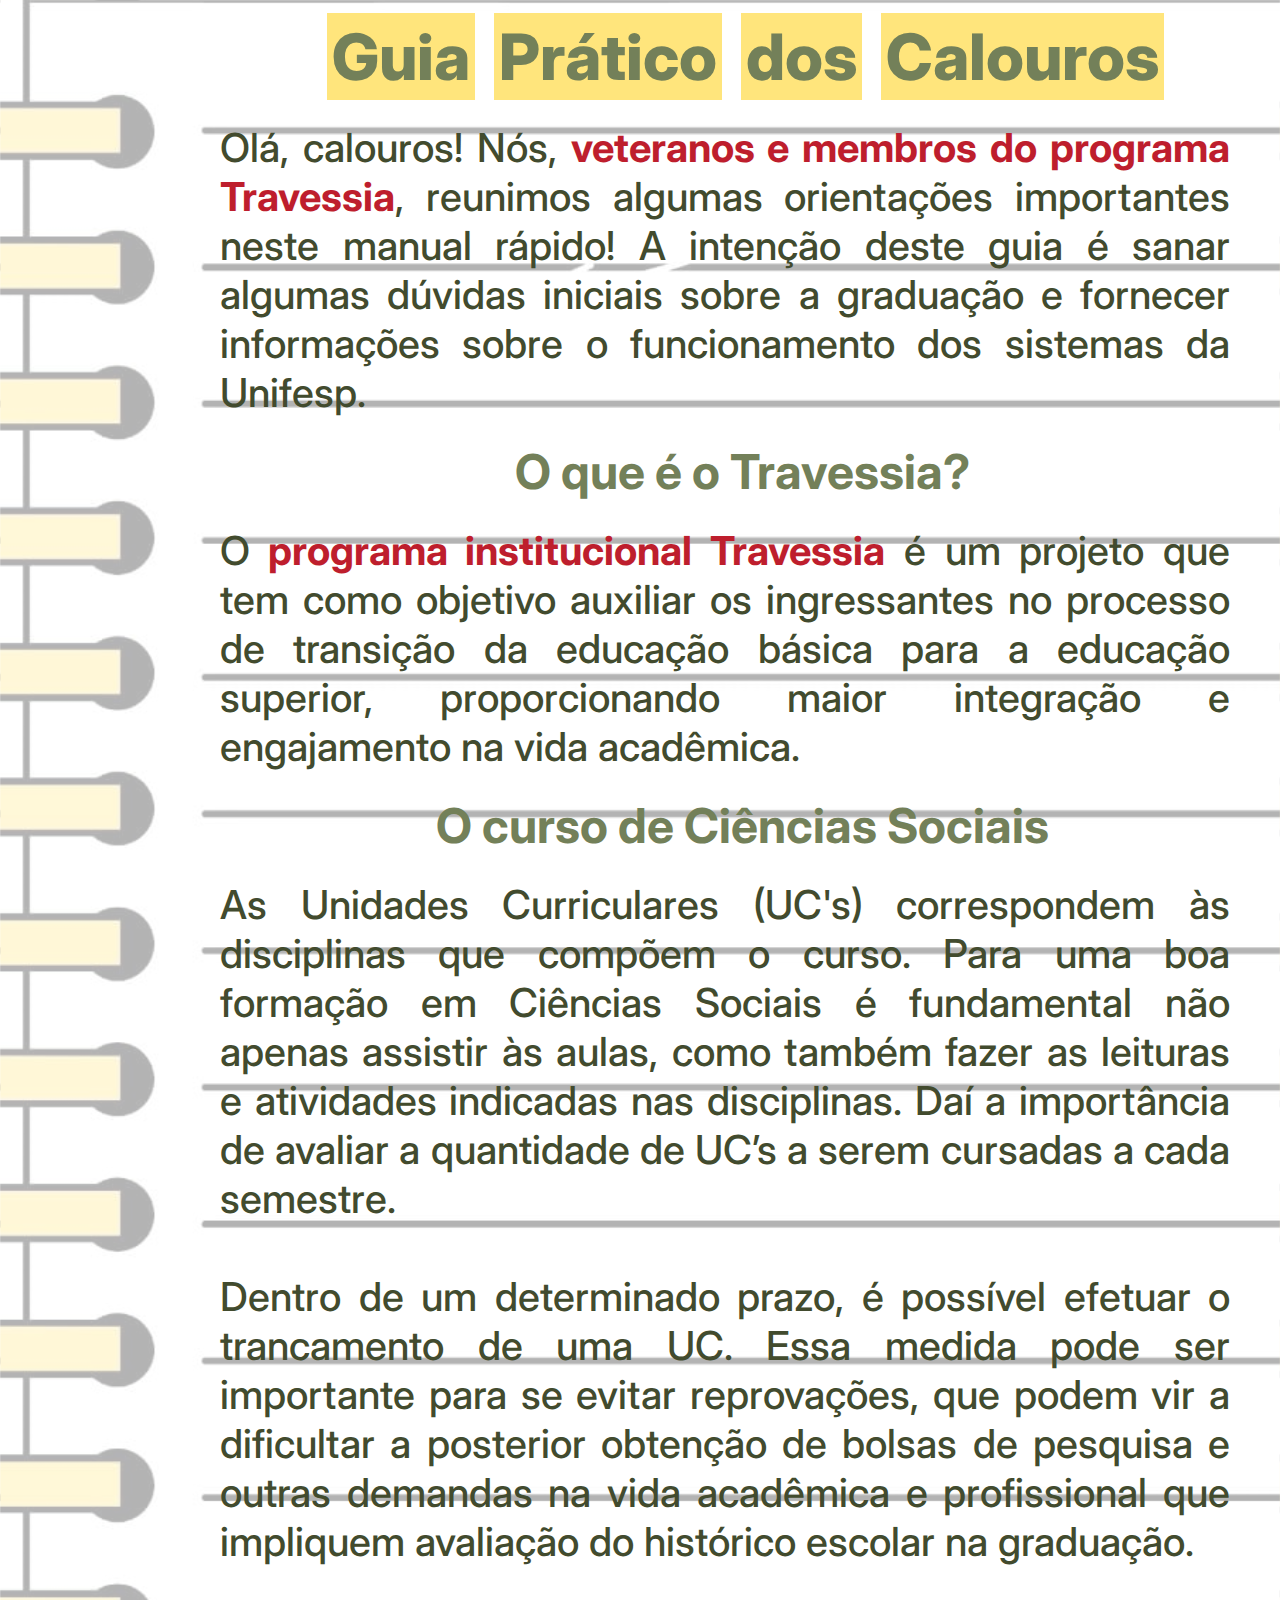
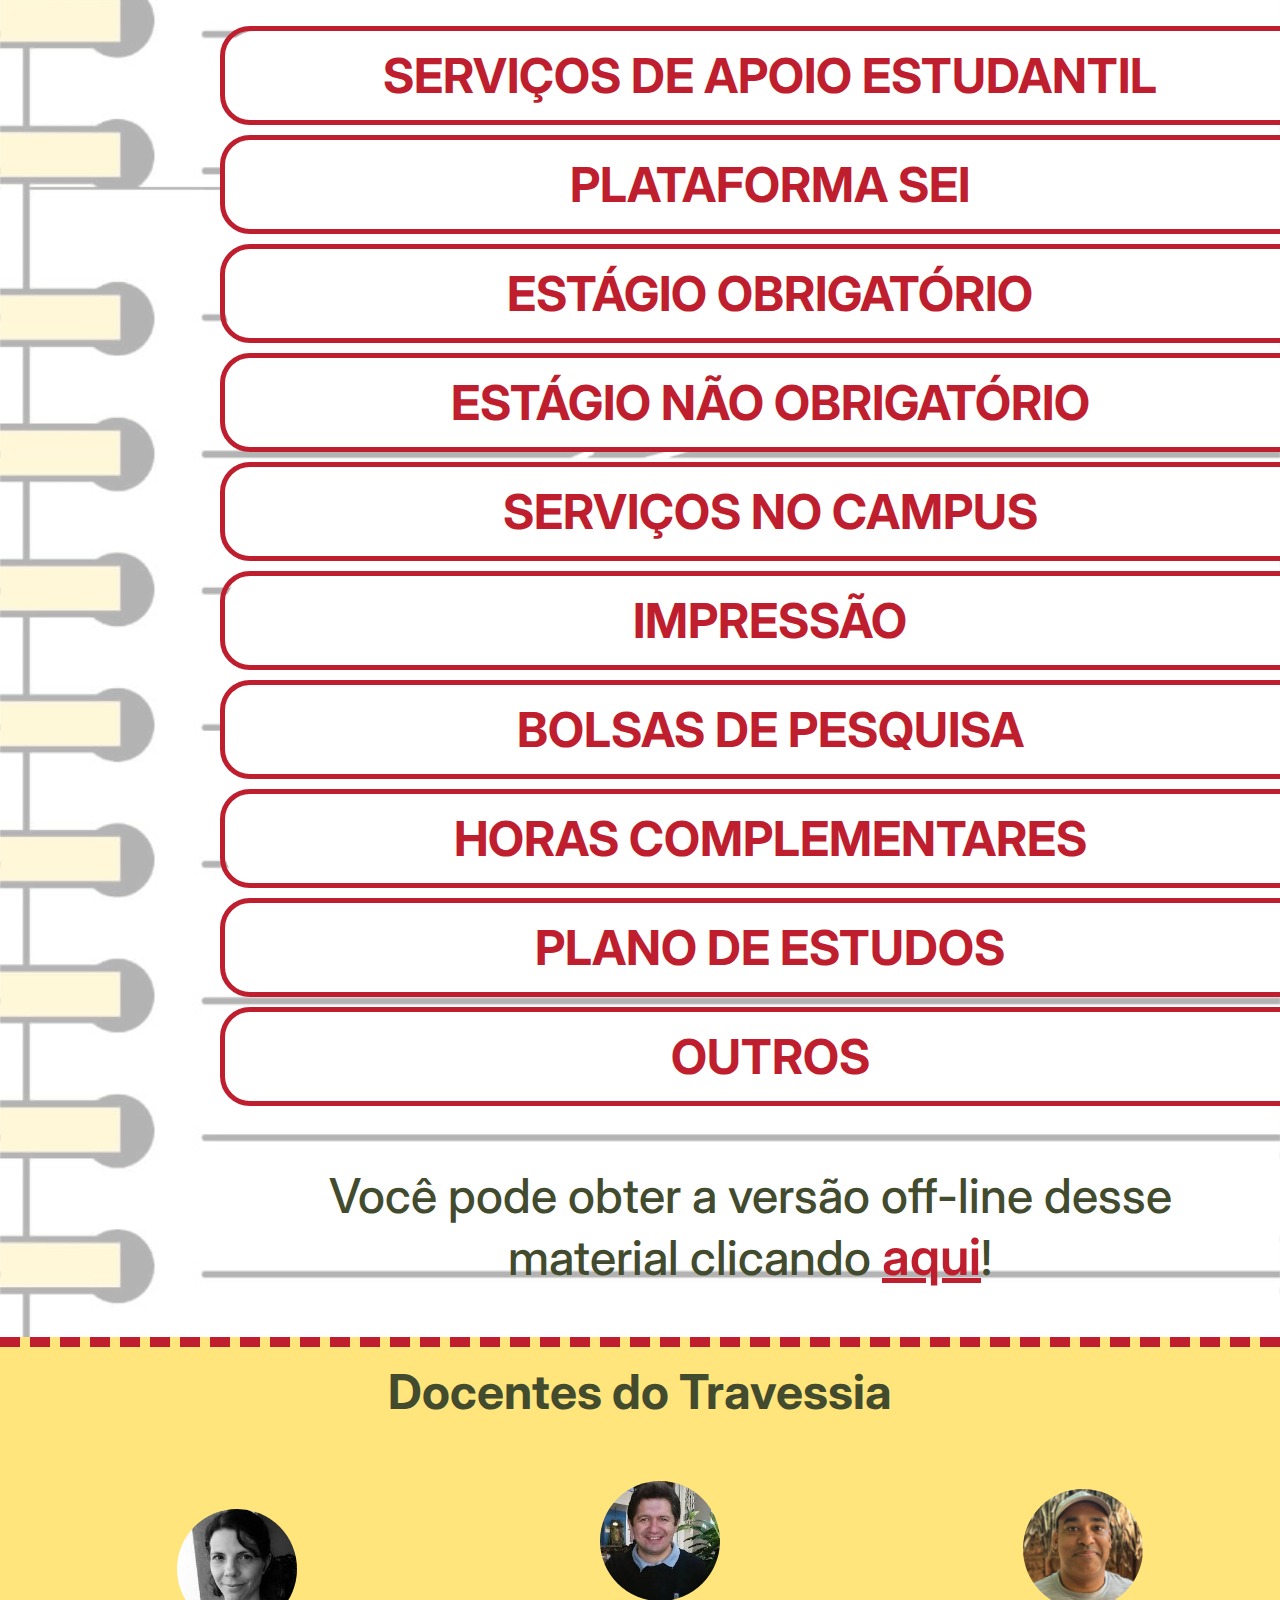
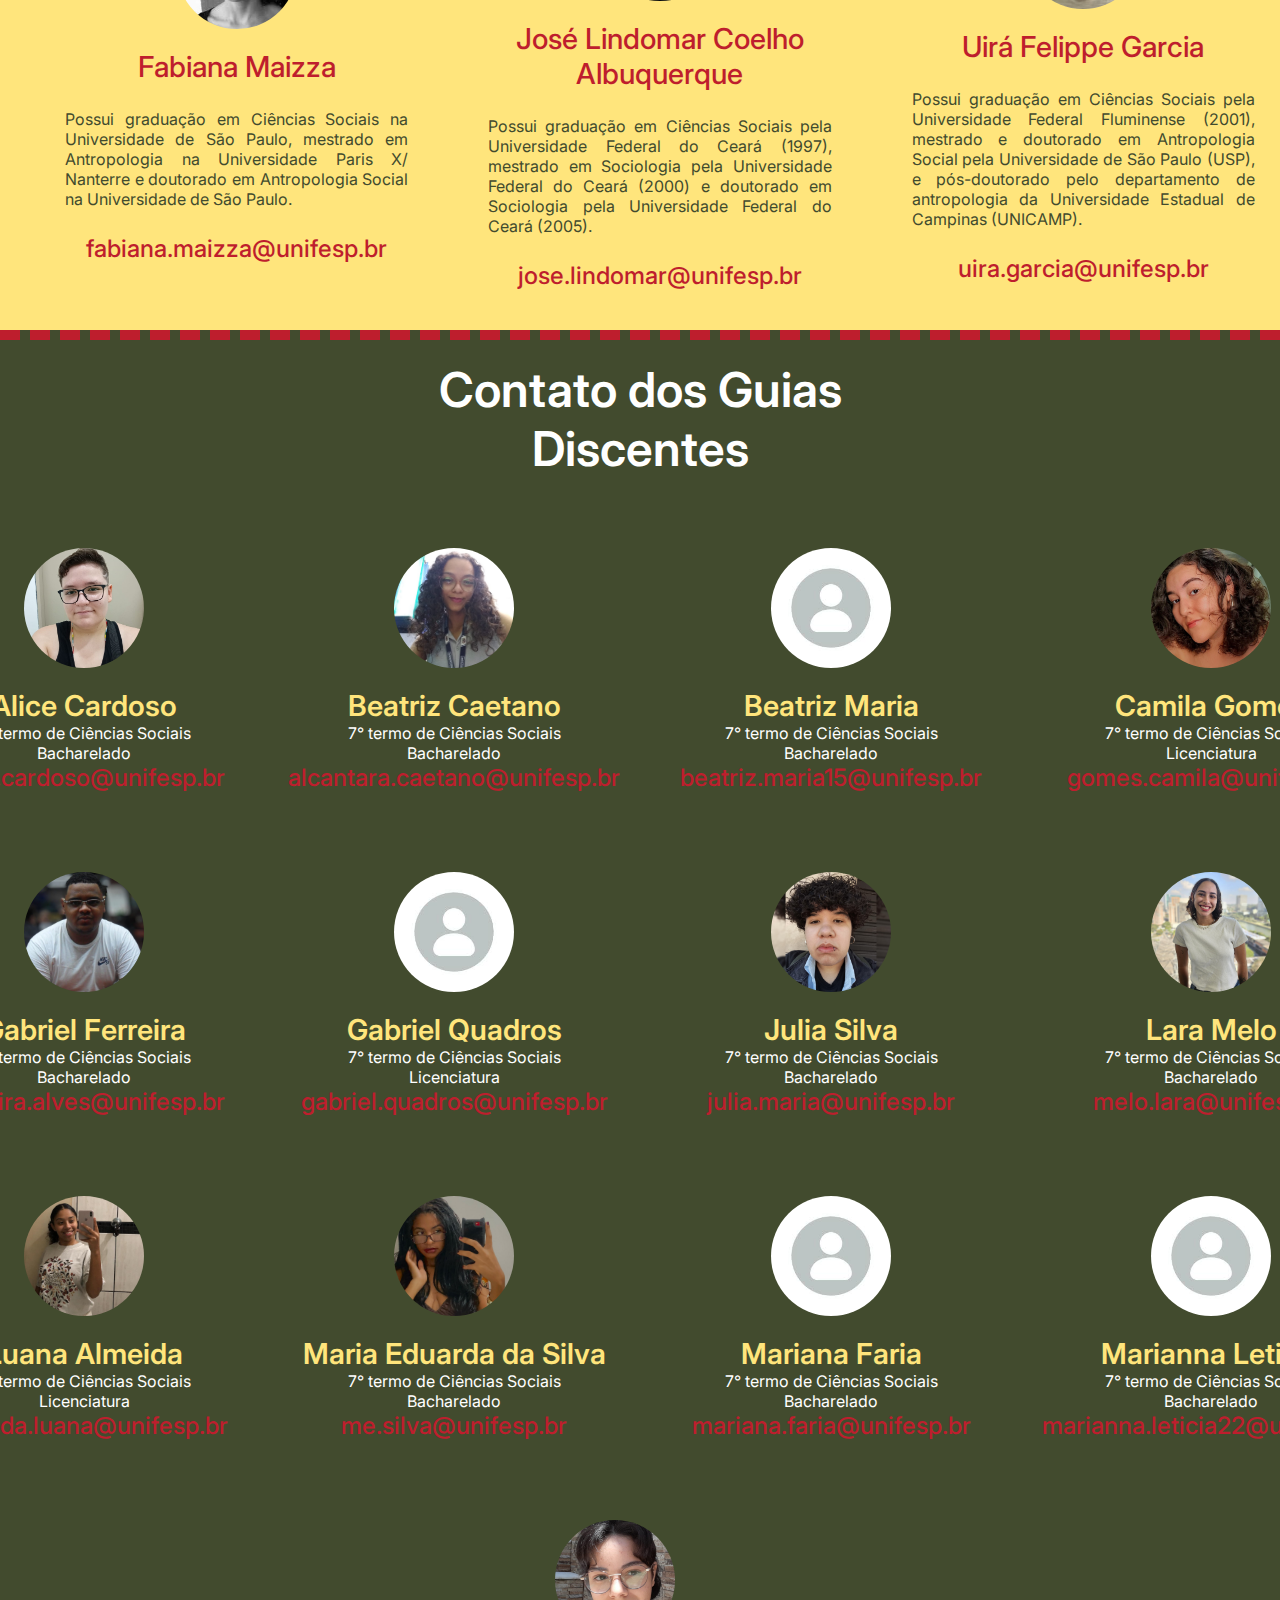
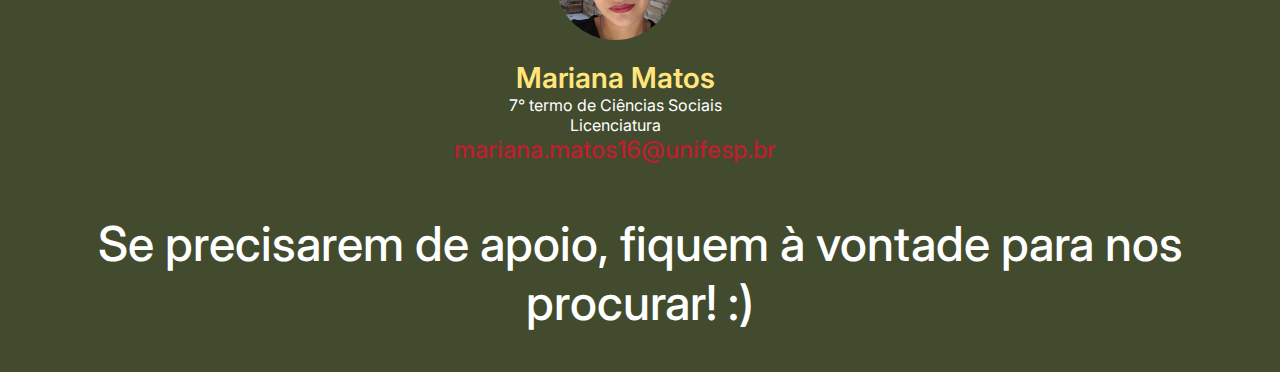
<file: index.html>
<!DOCTYPE html>
<html lang="pt-br">
<head>
    <meta charset="UTF-8">
    <meta name="viewport" content="width=device-width, initial-scale=1.0">
    <link rel="stylesheet" href="styles/style.css">
    
    <title>Guia Prático dos Calouros</title>
</head>
<body>
    <header>
        <h1 class="titulo">
            <span>Guia</span> <span>Prático</span> <span>dos</span> <span>Calouros</span>
        </h1>
    </header>

    <main>
        <p class="titulo__texto">
            Olá, calouros! Nós, <b class="titulo__texto__destaque">veteranos e membros do programa Travessia</b>, reunimos algumas orientações importantes neste manual rápido! A intenção deste guia é sanar algumas dúvidas iniciais sobre a graduação e fornecer informações sobre o funcionamento dos sistemas da Unifesp.<br>
        </p>
    
    
        <h2 class="titulo__menor">O que é o Travessia?</h2>
        <p class="titulo__texto">
            O<b class="titulo__texto__destaque"> programa institucional Travessia</b> é um projeto que tem como objetivo auxiliar os ingressantes no processo de transição da educação básica para a educação superior, proporcionando maior integração e engajamento na vida acadêmica. 
        </p>
    
        <h2 class="titulo__menor">O curso de Ciências Sociais</h2>
        <p class="titulo__texto">
            As Unidades Curriculares (UC's) correspondem às disciplinas que compõem o curso. Para uma boa formação em Ciências Sociais é fundamental não apenas assistir às aulas, como também fazer as leituras e atividades indicadas nas disciplinas. Daí a importância de avaliar a quantidade de UC’s a serem cursadas a cada semestre.<br><br>
    
            Dentro de um determinado prazo, é possível efetuar o trancamento de uma UC. Essa medida pode ser importante para se evitar reprovações, que podem vir a dificultar a posterior obtenção de bolsas de pesquisa e outras demandas na vida acadêmica e profissional que impliquem avaliação do histórico escolar na graduação.
        </p>

        <section>
            <!-- Sanfona -->
            <div class="accordion">

                <!-- SERVIÇOS DE APOIO ESTUDANTIL -->
                <div class="accordion-item">
                    <input type="checkbox" id="section1">
                    <label for="section1" class="titulo__sanfona">SERVIÇOS DE APOIO ESTUDANTIL</label>
                    <div class="accordion-content">
                        <h4 class="titulo__menor__sanfona">NAE</h4>
                        <p class="titulo__texto__sanfona">
                            O núcleo de apoio aos estudantes busca contribuir para a permanência estudantil, tem como função efetivar a Política de Assistência a(o) Estudante. O NAE pode orientar referente ao  PAPE (AuxÍlio Permanência da Unifesp) ou em questões de saúde mental, por exemplo. Todos os atendimentos do NAE podem ser conferidos no <a class="link" href="https://naeguarulhos.unifesp.br" target="_blank">site</a>.<br>
                        </p>
                        
                        <p class="titulo__texto__sanfona">
                            O Núcleo de Apoio aos estudantes responde no e-mail:<br>
                            <a class="emails__sanfona" href="mailto:nae.guarulhos@unifesp.br" onclick="return openGmail('nae.guarulhos@unifesp.br')">nae.guarulhos@unifesp.br</a>   
                            <br><br>
                        </p>
                        <h4 class="titulo__menor__sanfona">APOIO PEDAGÓGICO</h4>
                        <p class="titulo__texto__sanfona">
                            O Núcleo de Apoio Pedagógico é constituído pelos Servidores Técnicos em Assuntos Educacionais (TAEs) e atua orientando os estudantes quanto à Matriz Curricular dos cursos da EFLCH, observando o Projeto Pedagógico do Curso (PPC) e os Regimentos de cada curso de graduação.<br>
                        </p>
                        <p class="titulo__texto__sanfona">
                            O Núcleo de Apoio Pedagógico responde no e-mail:<br>
                            <a class="emails__sanfona" href="mailto:apoiopedagogico@unifesp.br" onclick="return openGmail('apoiopedagogico@unifesp.br')">apoiopedagogico@unifesp.br</a>   
                        </p>
                    </div>
                </div>

                <!-- PLATAFORMA SEI -->
                <div class="accordion-item">
                    <input type="checkbox" id="section2">                   
                    <label for="section2" class="titulo__sanfona">PLATAFORMA SEI</label>
                    <div class="accordion-content">
                        <h4 class="titulo__menor__sanfona">PARA QUE SERVE?</h4>
                        <p class="titulo__texto__sanfona">
                            O <b class="titulo__texto__destaque">Sistema Eletrônico de Informações</b> (SEI) é uma plataforma de gestão e  produção de documentos eletrônicos que possuem validade legal, mesmo que produzidos digitalmente. Para o estudante, não é uma plataforma utilizada de maneira regular, a situação mais frequente é para<b class="titulo__texto__destaque"> envio e assinatura do documento de estágio não obrigatório</b>.
                        </p>

                        <h4 class="titulo__menor__sanfona">COMO UTILIZAR?</h4>
                        <p class="titulo__texto__sanfona">
                            Primeiro, é preciso fazer um <b class="titulo__texto__destaque"><a class="link" href="https://www.unifesp.br/campus/gua/solicitacao-de-servicos/cadastro-de-usuario-externo-no-sei" target="_blank">cadastro</a> como usuário externo</b>. Em seguida, o estudante deve enviar um e-mail ao setor responsável por sua solicitação (no exemplo citado, o setor de estágio) e pedir a liberação do cadastro de Usuário Externo (isso é necessário somente no primeiro acesso) após isso o acesso é liberado permanentemente. Dentro do SEI, basta seguir o caminho "Peticionamento/ Novo processo" para submeter os documentos.
                        </p>
                    </div>
                </div>

                <!-- ESTÁGIO OBRIGATÓRIO-->
                <div class="accordion-item">
                    <input type="checkbox" id="section3">
                    <label for="section3" class="titulo__sanfona">ESTÁGIO OBRIGATÓRIO</label>
                    <div class="accordion-content">
                        <p class="titulo__texto__sanfona">
                            Para início dos estágios obrigatórios (no caso da Licenciatura), o professor que estiver fazendo a UC com você irá te enviar os documentos (<b class="titulo__texto__destaque">Termo de Compromisso e ficha de horas</b>). Esses documentos devem ser devolvidos ao professor responsável no final da disciplina.
                            Quanto ao lugar onde estagiar, em Ciências Sociais, o próprio estudante escolhe (no caso das UC's Estágio I ou II) a escola. Existe uma lista de professores que já são conhecidos, mas caso consiga em outra escola (mais próxima ou com remuneração), também é possível, basta que a direção, o professor e a coordenação do lugar aceitem assinar os documentos solicitados pela Universidade.<br><br>

                            Caso o estágio seja remunerado, algumas etapas precisarão ser acertadas pelo CIEE (Centro de Integração Empresa-Escola), o processo é bem semelhante ao estágio não obrigatório. O fomato do relatório que precisa ser feito vai ser estabelecido pelo professor, ele será a base principal para a nota na disciplina. Por isso, <b class="titulo__texto__destaque">recomendamos que comece o quanto antes a anotar suas experiências</b>, fazendo um trabalho de campo sobre tudo que presenciar na escola.
                        </p>
                    </div>
                </div>

                <!-- ESTÁGIO NÃO OBRIGATÓRIO -->
                <div class="accordion-item">
                    <input type="checkbox" id="section4">
                    <label for="section4" class="titulo__sanfona">ESTÁGIO NÃO OBRIGATÓRIO</label>
                    <div class="accordion-content">
                        <h4 class="titulo__menor__sanfona">REQUISITOS</h4>
                        <p class="titulo__texto__sanfona">
                            O estágio <b class="titulo__texto__destaque">precisa ser reconhecido pela Unifesp</b>, através da assinatura do representante legal da instituição, no caso do <b class="titulo__texto__destaque"><a class="link" href="https://www.unifesp.br/campus/gua/estagio-nao-obrigatorio" target="_blank">não obrigatório</a></b>, através do Termo de Compromisso de Estágio (TCE). A ausência do TCE assinado pelas três partes (aluno/ contratante/ Unifesp) caracteriza uma situação de <b class="titulo__texto__destaque">informalidade</b> na qual a(o) estudante está <b class="titulo__texto__destaque">sem as proteções que a Lei do Estágio</b> garante.                            
                        </p>

                        <h4 class="titulo__menor__sanfona">CONTRATAÇÃO</h4>
                        <p class="titulo__texto__sanfona">
                            A instituição contratante, geralmente, informa sobre a aprovação diretamente a(o) candidata(o). Sabendo da contratação, é interessante entrar em contato com o setor de estágio para receber orientações. O <b class="titulo__texto__destaque"><a class="link" href="https://www.unifesp.br/campus/gua/orientacoes-gerais" target="_blank">envio de documento</a></b> de estágio não obrigatório se dá pela <b class="titulo__texto__destaque">Plataforma <a class="link" href="https://www.unifesp.br/campus/gua/solicitacao-de-servicos/cadastro-de-usuario-externo-no-sei" target="_blank">SEI</a></b>. Na seção acima sobre  a plaforma, você acessa mais informações.
                        </p>

                        <p class="titulo__texto__sanfona">
                            As dúvidas podem ser encaminhadas diretamente ao setor de estágio pelo email:<br>
                            <a class="emails__sanfona" href="mailto:estagio.guarulhos@unifesp.br" onclick="return openGmail('estagio.guarulhos@unifesp.br')">estagio.guarulhos@unifesp.br</a>            
                        </p>
                    </div>
                </div>

                <!-- SERVIÇOS NO CAMPUS -->
                <div class="accordion-item">
                    <input type="checkbox" id="section5">                   
                    <label for="section5" class="titulo__sanfona">SERVIÇOS NO CAMPUS</label>
                    <div class="accordion-content">
                        <h4 class="titulo__menor__sanfona">BIBLIOTECA</h4>
                        <p class="titulo__texto__sanfona">
                            Além do acervo físico e ambientes de estudo, a biblioteca provê acesso a bases de dados de acesso livre multidisciplinares e a bases de dados de e-books. Para se cadastrar é necessário  apresentar RG na recepção da biblioteca.<br> 
                        </p>

                        <p class="titulo__texto__sanfona">
                            O canal de comunicação com a Biblioteca EFLCH é:<br>
                            <a class="emails__sanfona" href="mailto:biblioteca.guarulhos@unifesp.br" onclick="return openGmail('biblioteca.guarulhos@unifesp.br')">biblioteca.guarulhos@unifesp.br</a>
                        </p>

                        <p class="titulo__texto__sanfona">
                            Horário de funcionamento: Segunda à sexta das 9h às 21h45 no período letivo.
                        </p>

                        <h4 class="titulo__menor__sanfona">RESTAURANTE UNIVERSITÁRIO (RU)</h4>
                        <p class="titulo__texto__sanfona">
                            Com o valor de R$2,50, a compra de créditos é feita no próprio RU com cartão ou dinheiro, bastando informar o número do crachá. O limite é de 20 créditos/mês, com validade de 30 dias, sendo permitido 1 refeição por horário.<br><br>
                            
                            Fica aberto de segunda a sexta em dias letivos: no almoço: 11h00 – 14h00; no jantar: 17h30 – 20h00. 
                        </p>
                    </div>
                </div>

                <!-- IMPRESSÃO -->
                <div class="accordion-item">
                    <input type="checkbox" id="section6">                   
                    <label for="section6" class="titulo__sanfona">IMPRESSÃO</label>
                    <div class="accordion-content">
                        <p class="titulo__texto__sanfona">
                            Todos estudantes da Unifesp têm direito a <b class="titulo__texto__destaque">150 cotas mensais</b> para fazer impressão. Essas cotas são automaticamente lançadas no sistema e podem ser utilizadas por nós através do número do crachá. A sala de impressão fica no terceiro andar na sala 314. No entanto, primeiro é necessário <b class="titulo__texto__destaque">enviar o documento a ser impresso nos computadores da primeira baía do laboratório</b> (seguindo o corredor após a sala 314).<br><br>

                            Na baía de impressão, você deve <b class="titulo__texto__destaque">abrir o documento</b> (através de pendrive, Moodle, WhatsApp, etc.) e <b class="titulo__texto__destaque">selecionar a opção imprimir (ou pelo atalho no teclado: “Ctrl+P”)</b> Após concluir o carregamento, surgirá uma caixinha onde o usuário deverá <b class="titulo__texto__destaque">informar o número do seu crachá</b>. Feito isso, o estudante poderá ir à sala 314 e fazer login na impressora com seu número de crachá novamente. Nos documentos pendentes constará o documento enviado pronto para a impressão.
                        </p>
                    </div>
                </div>

                <!-- BOLSAS DE PESQUISAS -->
                <div class="accordion-item">
                    <input type="checkbox" id="section7">                   
                    <label for="section7" class="titulo__sanfona">BOLSAS DE PESQUISA</label>
                    <div class="accordion-content">
                        <h4 class="titulo__menor__sanfona">PIBIC</h4>
                            <p class="titulo__texto__sanfona">
                                O <b class="titulo__texto__destaque">Programa Institucional de Bolsas de Iniciação Científica</b> (PIBIC) auxilia estudantes ao ingresso na pesquisa científica. Com a orientação de um(a) professor(a), pode-se desenvolver uma pesquisa simples, adquirindo experiência. Suas Ações Afirmativas complementam as políticas de inclusão da UNIFESP e a bolsa, no valor de R$ 700,00, é concedida pelo CNPq com duração de 12 meses, e possibilidade de renovação. Você pode conferir maiores informações <b class="titulo__texto__destaque"><a class="link" href="https://unifesp.br/reitoria/prograd/index.php/programas-institucionais/pibic-pibiti-pibic-af#Documentos%20em%20pdf" target="_blank">aqui</a></b>, acompanhe o calendário caso esteja interessado em construir sua pesquisa!
                            </p>
                            <br><br>

                        <h4 class="titulo__menor__sanfona">PIBID</h4>
                            <p class="titulo__texto__sanfona">
                                O <b class="titulo__texto__destaque">Programa Institucional de Bolsa de Iniciação à Docência</b> (PIBID) apoia a formação de estudantes de licenciatura, oferecendo bolsas para sua participação em atividades pedagógicas em escolas públicas. Financiado pela CAPES, o programa busca valorizar o magistério e aprimorar a qualidade da educação básica. A bolsa, no valor de R$ 700,00, pode ser concedida por até 24 meses. Você pode conferir maiores informações nos editais pelo <b class="titulo__texto__destaque"><a class="link" href="https://www.unifesp.br/reitoria/prograd/programas-institucionais/pibid#Documentos%20em%20pdf" target="_blank">site</a>.</b>
                            </p>
                            <br><br>
                        <h4 class="titulo__menor__sanfona">FAPESP</h4>
                        <p class="titulo__texto__sanfona">A bolsa de iniciação ciêntifica da FAPESP destina-se a alunos regularmente matriculados em cursos de graduação de Instituições de ensino superior públicas ou privadas do estado de São Paulo para o desenvolvimento de pesquisa científica ou tecnológica, sob a orientação de pesquisador que tenha título de doutor ou qualificação equivalente, avaliada por sua súmula curricular. Você pode conferir maiores informações nos editais pelo <b class="titulo__texto__destaque"><a class="link" href="https://fapesp.br/bolsas/ic" target="_blank">site</a>.</b></p>
                    </div>
                </div>

                <!-- HORAS COMPLEMENTARES -->
                <div class="accordion-item">
                    <input type="checkbox" id="section8">                   
                    <label for="section8" class="titulo__sanfona">HORAS COMPLEMENTARES</label>
                    <div class="accordion-content">
                        <p class="titulo__texto__sanfona">
                            Todos os cursos da EFLCH exigem o cumprimento de <b class="titulo__texto__destaque">200h em atividades complementares</b>. Essas atividades servem como um acréscimo a nossa formação. As datas para envio dessas horas são informadas anualmente pelo <b class="titulo__texto__destaque"><a class="link" href="https://www.unifesp.br/campus/gua/ensino/graduacao/calendario-academico" target="_blank">Calendário Acadêmico</a></b>, os certificados dever ser enviados junto da <b><a class="link" href="https://www.unifesp.br/campus/gua/atividade-complementar/regulamentos-e-fichas" target="_blank">ficha</a></b> de cada curso. A ficha informa todas as modalidades de horas aceitas (estágio, palestras, extensão, etc.)
                        </p>

                        <p class="titulo__texto__sanfona">
                            É recomendado que as horas sejam entregues no 7° semestre do curso, porém, caso o estudante ainda não possua essas horas, é possível se inscrever na UC “Atividades Complemetares” para repor as horas faltantes. Caso já tenha entregue tudo, o estudante fica retido até completar as 200h solicitadas, portanto, é importante se planejar. No <b><a class="link" href="https://siex.siiu.unifesp.br/catalogo-siex" target="_blank">SIEX</a></b>, você pode conferir as atividades disponíveis  para concluir suas horas.
                        </p>
                    </div>
                </div>

                <!-- PLANO DE ESTUDOS -->
                <div class="accordion-item">
                    <input type="checkbox" id="section9">                   
                    <label for="section9" class="titulo__sanfona">PLANO DE ESTUDOS</label>
                    <div class="accordion-content">
                        <p class="titulo__texto__sanfona">
                            Você pode organizar a sua grade utilizando os <b class="titulo__texto__destaque"><a class="link" href="https://www.unifesp.br/campus/gua/planos-de-estudo/ciencias-sociais" target="_blank">planos de estudos</a> disponibilizados no site da Unifesp</b>. São planilhas de acompanhamento das entregas obrigatórias de cada curso. Com elas, você tem um controle mais assertivo das entregas que já fez e das que ainda está devendo.
                        </p>

                        <p class="titulo__texto__sanfona">
                            Está planilha é útil porquê, além das UC’S obrigatórias de cada curso, temos uma quantidade de eletivas também obrigatórias para entrega até o final da graduação. No plano de estudos, consta a quantidade de eletivas que o estudante deve entregar (e, desse total, quantas poderão ser domínios conexos).<br><br>

                            Acessem também o <b class="titulo__texto__destaque"><a class="link" href="https://www.unifesp.br/campus/gua/projetos-pedagogicos/ciencias-sociais" target="_blank">projeto pedagógico</a></b> do curso, <b class="titulo__texto__destaque"><a class="link" href="https://www.unifesp.br/campus/gua/quadros-semanais/quadro-semanal-1-2024" target="_blank">quadros semanais</a></b> e <b class="titulo__texto__destaque"><a class="link" href="https://www.unifesp.br/campus/gua/matrizes-curriculares" target="_blank">matriz curricular</a></b> no site da Unifesp Campus Guarulhos.
                        </p>

                    </div>
                </div>

                <!-- OUTROS -->
                <div class="accordion-item">
                    <input type="checkbox" id="section10">                   
                    <label for="section10" class="titulo__sanfona">OUTROS</label>
                    <div class="accordion-content">
                        <h4 class="titulo__menor__sanfona">CADASTRO NA INTRANET</h4>
                        <p class="titulo__texto__sanfona">
                            Para o cadastro, você deve seguir esses passos: acessar a Intranet Unifesp (intranet.unifesp.br) e clicar no link "cadastre-se"; preencher seus dados (nome, crachá - <b class="titulo__texto__destaque"><a class="link" href="https://www3.unifesp.br/prograd/app_prograd/consulta_matricula/controle_consulta_numero_matricula/controle_consulta_numero_matricula.php" target="_blank">você pode clicar aqui para consultar</a></b> - e data de nascimento); selecione seu nome de usuário dentro das opções listadas e, por fim, defina uma senha. Você pode acessar o tutorial pelo <b class="titulo__texto__destaque"><a class="link" href="https://sua.unifesp.br/catalogo_ti/intranet/cadastro" target="_blank">site</a></b>.<br><br>

                            Esta senha será válida também para um futuro e-mail institucional e para outros serviços relacionados (por exemplo, acesso à rede Wi-Fi institucional e Moodle)
                        </p>

                        <h4 class="titulo__menor__sanfona">EMAIL INSTITUCIONAL</h4>
                        <p class="titulo__texto__sanfona">
                            Os passos para solicitação do email institucional são: acesse a Intranet Unifesp (intranet.unifesp.br), usando seu Nome de Usuário e Senha; abra o menu à esquerda para exibi-lo e depois clique em Informática; Na linha Central de Serviços em TI, clicar em Solicita E-mail Google @unifesp.br; Faça os procedimentos requeridos pelo assistente de migração.<br><br>

                            Caso seja solicitado que a senha seja trocada, ela passará a valer também para a Intranet Unifesp e para outros serviços relacionados (por exemplo, acesso à rede Wi-Fi institucional).
                        </p>
                    </div>
                </div>
            </div>
            <div class="baixar-pdf">
                <h4 class="titulo__baixar__pdf">Você pode obter a versão off-line desse material clicando <a class="titulo__baixar" href="assets/GUIA CALOUROS.pdf">aqui</a>!</h4>
            </div>
        </section>
        
        <section>

            <!-- PROFESSORES -->
            <div class="titulo__professores">
                <h4 class="titulo__prof">Docentes do Travessia</h4>
            </div>
          
            <div class="professores">
                <div class="perfil__professores">
                    <img class="perfil" src="assets/perfil-prof-fabiana.jpeg">
                    <p class="nome__professores">Fabiana Maizza</p>
                    <p class="descricao__professores">
                        Possui graduação em Ciências Sociais na Universidade de São Paulo, mestrado em Antropologia na Universidade Paris X/ Nanterre e doutorado em Antropologia Social na Universidade de São Paulo.
                    </p>
                    <a class="emails" href="mailto:fabiana.maizza@unifesp.br" onclick="return openGmail('fabiana.maizza@unifesp.br')">fabiana.maizza@unifesp.br
                    </a>
                </div>

                <div class="perfil__professores">
                    <img class="perfil" src="assets/perfil-lindo.jpeg">
                    <p class="nome__professores">José Lindomar Coelho Albuquerque</p>
                    <p class="descricao__professores">
                        Possui graduação em Ciências Sociais pela Universidade Federal do Ceará (1997), mestrado em Sociologia pela Universidade Federal do Ceará (2000) e doutorado em Sociologia pela Universidade Federal do Ceará (2005). 
                    </p>
                    <a class="emails" href="mailto:jose.lindomar@unifesp.br" onclick="return openGmail('jose.lindomar@unifesp.br')">jose.lindomar@unifesp.br
                    </a>
                </div>

                <div class="perfil__professores">
                    <img class="perfil" src="assets/Uira-Garcia_acervo-pessoal_500px-150x150.jpg">
                    <p class="nome__professores">Uirá Felippe Garcia</p>
                    <p class="descricao__professores">
                        Possui graduação em Ciências Sociais pela Universidade Federal Fluminense (2001), mestrado e doutorado em Antropologia Social pela Universidade de São Paulo (USP), e pós-doutorado pelo departamento de antropologia da Universidade Estadual de Campinas (UNICAMP).
                    </p>
                    <a class="emails" href="mailto:uira.garcia@unifesp.br" onclick="return openGmail('uira.garcia@unifesp.br')">uira.garcia@unifesp.br
                    </a>
                </div>
            </div>
        
            <!-- INTEGRANTES -->
            <div class="titulo__integrantes">
                <h4 class="titulo__int">Contato dos Guias
                    <p class="titulo__descricao">Discentes</p>
                </h4>
                
            </div>

            <div class="integrantes">
                <div class="perfil-container">
                    <img class="perfil" src="assets/perfil-alice.jpg">
                    <p class="nome">Alice Cardoso</p>
                    <p class="descricao">7° termo de Ciências Sociais
                        <br>Bacharelado
                    </p>
                    <a class="emails" href="mailto:alice.cardoso@unifesp.br" onclick="return openGmail('alice.cardoso@unifesp.br')">alice.cardoso@unifesp.br
                    </a>
                </div>

                <div class="perfil-container">
                    <img class="perfil" src="assets/perfil-bia-lisboa.jpg">
                    <p class="nome">Beatriz Caetano</p>
                    <p class="descricao">7° termo de Ciências Sociais
                        <br>Bacharelado
                    </p>
                    <a class="emails" href="mailto:alcantara.caetano@unifesp.br" onclick="return openGmail('alcantara.caetano@unifesp.br')">alcantara.caetano@unifesp.br
                    </a>
                </div>
                
                <div class="perfil-container">
                    <img class="perfil" src="assets/perfil.jpeg">
                    <p class="nome">Beatriz Maria</p>
                    <p class="descricao">7° termo de Ciências Sociais
                        <br>Bacharelado
                    </p>
                    <a class="emails" href="mailto:beatriz.maria15@unifesp.br" onclick="return openGmail('beatriz.maria15@unifesp.br')">beatriz.maria15@unifesp.br
                    </a>
                </div>

                <div class="perfil-container">
                    <img class="perfil" src="assets/perfil-camis.jpg">
                    <p class="nome">Camila Gomes</p>
                    <p class="descricao">7° termo de Ciências Sociais
                        <br>Licenciatura
                    </p>
                    <a class="emails" href="mailto:gomes.camila@unifesp.br" onclick="return openGmail('gomes.camila@unifesp.br')">gomes.camila@unifesp.br
                    </a>
                </div>
            
                <div class="perfil-container">
                    <img class="perfil" src="assets/perfil-gab.jpg">
                    <p class="nome">Gabriel Ferreira</p>
                    <p class="descricao">7° termo de Ciências Sociais
                        <br>Bacharelado
                    </p>
                    <a class="emails" href="mailto:ferreira.alves@unifesp.br" onclick="return openGmail('ferreira.alves@unifesp.br')">ferreira.alves@unifesp.br
                    </a>
                </div>
            
                <div class="perfil-container">
                    <img class="perfil" src="assets/perfil.jpeg">
                    <p class="nome">Gabriel Quadros</p>
                    <p class="descricao">7° termo de Ciências Sociais
                        <br>Licenciatura
                    </p>
                    <a class="emails" href="mailto:gabriel.quadros@unifesp.br" onclick="return openGmail('gabriel.quadros@unifesp.br')">gabriel.quadros@unifesp.br
                    </a>
                </div>
            
                <div class="perfil-container">
                    <img class="perfil" src="assets/perfil foto.jpg">
                    <p class="nome">Julia Silva</p>
                    <p class="descricao">7° termo de Ciências Sociais
                        <br>Bacharelado
                    </p>
                    <a class="emails" href="mailto:julia.maria@unifesp.br" onclick="return openGmail('julia.maria@unifesp.br')">julia.maria@unifesp.br
                    </a>
                </div>
            
                <div class="perfil-container">
                    <img class="perfil" src="assets/perfil-larinha.jpg">
                    <p class="nome">Lara Melo</p>
                    <p class="descricao">7° termo de Ciências Sociais
                        <br>Bacharelado
                    </p>
                    <a class="emails" href="mailto:melo.lara@unifesp.br" onclick="return openGmail('melo.lara@unifesp.br')">melo.lara@unifesp.br
                    </a>
                </div>
            
                <div class="perfil-container">
                    <img class="perfil" src="assets/perfil-lu.jpg">
                    <p class="nome">Luana Almeida</p>
                    <p class="descricao">7° termo de Ciências Sociais
                        <br>Licenciatura
                    </p>
                    <a class="emails" href="mailto:almeida.luana@unifesp.br" onclick="return openGmail('almeida.luana@unifesp.br')">almeida.luana@unifesp.br
                    </a>
                </div>
            
                <div class="perfil-container">
                    <img class="perfil" src="assets/perfil-madu.jpg">
                    <p class="nome">Maria Eduarda da Silva</p>
                    <p class="descricao">7° termo de Ciências Sociais
                        <br>Bacharelado
                    </p>
                    <a class="emails" href="mailto:me.silva@unifesp.br" onclick="return openGmail('me.silva@unifesp.br')">me.silva@unifesp.br
                    </a>
                </div>

                <div class="perfil-container">
                    <img class="perfil" src="assets/perfil.jpeg">
                    <p class="nome">Mariana Faria</p>
                    <p class="descricao">7° termo de Ciências Sociais
                        <br>Bacharelado
                    </p>
                    <a class="emails" href="mailto:mariana.faria@unifesp.br" onclick="return openGmail('mariana.faria@unifesp.br')">mariana.faria@unifesp.br
                    </a>
                </div>

                <div class="perfil-container">
                    <img class="perfil" src="assets/perfil.jpeg">
                    <p class="nome">Marianna Leticia</p>
                    <p class="descricao">7° termo de Ciências Sociais
                        <br>Bacharelado
                    </p>
                    <a class="emails" href="mailto:marianna.leticia22@unifesp.br" onclick="return openGmail('marianna.leticia22@unifesp.br')">marianna.leticia22@unifesp.br
                    </a>
                </div>
            
                <div class="perfil-container">
                    <img class="perfil" src="assets/perfil-mari.jpg">
                    <p class="nome">Mariana Matos</p>
                    <p class="descricao">7° termo de Ciências Sociais
                        <br>Licenciatura
                    </p>
                    <a class="emails" href="mailto:mariana.matos16@unifesp.br" onclick="return openGmail('mariana.matos16@unifesp.br')">mariana.matos16@unifesp.br
                    </a>
                </div>                
            </div>            
             
             <div class="titulo__int__final">
                <h5 class="titulo__int__texto">Se precisarem de apoio, fiquem à vontade para nos procurar! :)</h5>
             </div>
        </section>

        
    </main>

</body>
</html>
</file>
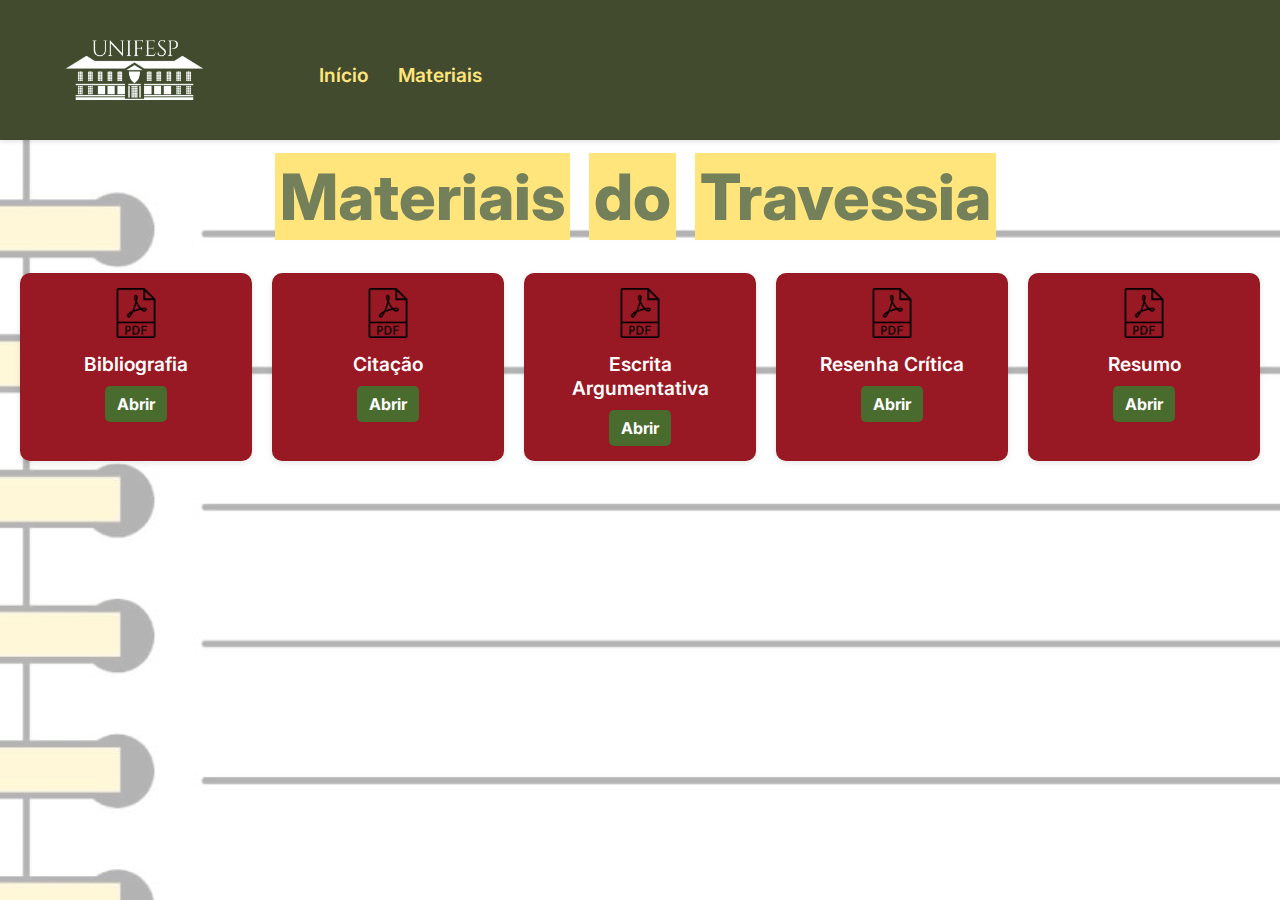
<file: materiais.html>
<!DOCTYPE html>
<html lang="pt-br">
<head>
    <meta charset="UTF-8">
    <meta name="viewport" content="width=device-width, initial-scale=1.0">
    <link rel="stylesheet" href="styles/materiais.css">

    <title>Materiais do Travessia</title>
</head>

<body>
    <div class="fundo-translucido">
        <header>
            <nav class="menu">
                <div class="menu__topo">
                    <a href="index.html">
                        <img class="menu__imagem" src="assets/Unifesp_simples_verde_negativo_RGB-removebg-preview.png" alt="Logo do site">
                    </a>
                    <button id="menu-toggle" class="menu__botao">
                        <span id="menu-icon" class="menu__icone"></span>
                    </button>
                </div>
                
                <div class="menu__links" id="menu-links">
                    <a class="menu__opcao" href="index.html">Início</a>
                    <a class="menu__opcao" href="materiais.html">Materiais</a>
                </div>
            </nav>

            <h1 class="titulo">
                <span>Materiais</span> <span>do</span> <span>Travessia</span>
            </h1>
        </header>

        <main>
            <!-- CARDS COM PDFS UTEIS -->
            <div class="materiais-cards">
                <!-- BIBLIOGRAFIA -->
                <div class="card">
                    <img src="assets/pdf (1).png" alt="PDF">
                    <h4>Bibliografia</h4>
                    <a href="assets/documents/ostrensky_biblio_notas.pdf" target="_blank">Abrir</a>
                </div>
                <!-- CITAÇÃO -->
                <div class="card">
                    <img src="assets/pdf (1).png" alt="PDF">
                    <h4>Citação</h4>
                    <a href="assets/documents/modelo-de-citacoes2.pdf" target="_blank">Abrir</a>
                </div>
                <!-- ESCRITA -->
                <div class="card">
                    <img src="assets/pdf (1).png" alt="PDF">
                    <h4>Escrita Argumentativa</h4>
                    <a href="assets/documents/Sacrini_escrita_argumentativa.pdf" target="_blank">Abrir</a>
                </div>
                <!-- RESENHA -->
                <div class="card">
                    <img src="assets/pdf (1).png" alt="PDF">
                    <h4>Resenha Crítica</h4>
                    <a href="assets/documents/resenha critica.pdf" target="_blank">Abrir</a>
                </div>
                <!-- RESUMO -->
                <div class="card">
                    <img src="assets/pdf (1).png" alt="PDF">
                    <h4>Resumo</h4>
                    <a href="assets/documents/resumo.pdf" target="_blank">Abrir</a>
                </div>
            </div>          

        </main>
    </div>
<script src="js/script.js"></script>   
</body>
</html>
</file>
<file: styles/style.css>
@import url('https://fonts.googleapis.com/css2?family=Inter:ital,opsz,wght@0,14..32,100..900;1,14..32,100..900&family=Montserrat:ital,wght@0,100..900;1,100..900&display=swap');

:root {
    --cor-titulo: #738059; 
    --cor-destaque: #be1e2d;
    --cor-secundaria: #ffe57c;
    --cor-texto: #424b2e;
}

* {
    margin: 0;
    padding: 0;
}

body {
    display: flex;
    flex-direction: column;
    background-image:url(/assets/1-cortada.jpg);
    background-size: contain; 
    background-repeat: repeat;
    position: relative;
    font-family: Inter, sans-serif;
    overflow-x: hidden;
    width: 100%;
}

body::before {
    content: "";
    position: absolute;
    top: 0;
    left: 0;
    right: 0;
    bottom: 0;
    background: rgba(255, 255, 255, 0.7); 
    z-index: -1; 
}

.titulo {
    font-size: 2rem;
    font-weight: 800;
    color: var(--cor-titulo);
    padding: 10px 10px 10px 0; 
    text-align: center;
    padding-left: 50px;


}

.titulo span {
    background-color: var(--cor-secundaria);
    padding: 5px;
    margin: 3px;
    display: inline-block;

}


.titulo__menor {
    font-size: 1.5rem;
    font-weight: 600;
    color: var(--cor-titulo);
    padding: 15px 15px 15px 0;
    padding-left: 50px;
    text-align: center;
}

.titulo__texto {
    font-size: 1rem;
    font-weight: 400;
    padding: 15px;
    padding-left: 50px;
    color: var(--cor-texto);
    text-align: justify;
}

.titulo__texto__destaque{
    color: var(--cor-destaque);
}

.titulo__texto__sanfona {
    font-size: 1rem;
    font-weight: 400;
    padding: 15px;
    color: var(--cor-texto);
    text-align: justify;
}

/* SANFONA */

.titulo__sanfona {
    font-size: 1.5rem;
}

.titulo__menor__sanfona {
    font-size: 1.5rem;
    font-weight: 500;
    color: var(--cor-titulo);
    padding: 15px;
    text-align: center;
}

.emails__sanfona {
    color: var(--cor-destaque);
    font-size: 1.2rem;
    font-weight: 500;
    padding-bottom: 20px;
    text-align: center;
    width: 100%;
    text-decoration: none;
}

.link {
    color:var(--cor-destaque);
}

.accordion {
    width: 100%;
    max-width: 320px;
    margin: auto auto;
    padding: 10px 10px 10px 0px;
    padding-left: 40px;

}
.accordion-item {
    border: 5px solid var(--cor-destaque);
    border-radius: 30px;
    margin-bottom: 10px;

}
.accordion input {
    display: none;
}
.accordion label {
    background: #fff; 
    color: var(--cor-destaque); 
    padding: 15px; 
    cursor: pointer;
    font-weight: bold;
    display: block;
    text-align: center;
    border-radius: 30px;
    transition: background-color 0.3s ease;
}

.accordion label:hover {
    background: var(--cor-secundaria); 
}

.accordion-content {
    display: none;
    padding: 10px;
    background: #fff;
    max-height: 150px; 
    overflow-y: auto; 
    border-radius: 0 0 30px 30px; 
}

.accordion input:checked ~ .accordion-content {
    display: block;
}

/* BAIXAR-PDF */

.baixar-pdf {
    display: flex;
    padding-left: 50px;
}

.titulo__baixar__pdf {
    font-size: 1.8rem;
    font-weight: 600;
    color: var(--cor-texto);
    text-align: center;
    padding: 0 20px 20px 0;
}

.titulo__baixar {
    color: var(--cor-destaque);
    font-size: 2rem;
    font-weight: 600;
}

/* TITULO-DOCENTES */

.titulo__professores {
    display: flex;
    background-color: var(--cor-secundaria);
    justify-content: center;
}

.titulo__prof{
    font-size: 2rem;
    font-weight: 600;
    color: var(--cor-texto);
    text-align: center;
    padding: 15px 15px 0 15px;
    width: 100%;
    border-top: 10px dashed var(--cor-destaque);
}

/* PROFESSORES */

.professores {
    display: flex;
    flex-direction: column;
    background-color: var(--cor-secundaria);
    padding: 20px;
    justify-content: center !important;
    align-items: center !important; 
}

.perfil__professores {
    display: flex;
    flex-direction: column;
    align-items: center;
    text-align: center;
    width: 100%;
    border-bottom: 2px solid var(--cor-destaque);
    padding: 20px;
    
}

.perfil__professores:last-child {
    border: none;
}


.nome__professores {
    color: var(--cor-destaque);
    font-size: 1.5rem;
    font-weight: 500;
    text-align: center;
}

.descricao__professores {
    font-size: 1rem;
    font-weight: 400;
    color: var(--cor-texto);
}


/* TITULO-INTEGRANTES */

.titulo__integrantes {
    display: flex;
    background-color: var(--cor-texto);
    justify-content: center;
    
}

.titulo__int {
    font-size: 2rem;
    font-weight: 500;
    color: #fff;
    padding: 15px;
    text-align: center;
    width: 100%;
    border-top: 10px dashed var(--cor-destaque);
}


/* INTEGRANTES */

.integrantes {
    display: flex;
    flex-direction: column;
    background-color: var(--cor-texto);
    padding: 20px;
    justify-content: center !important;
    align-items: center !important;  
}

.perfil-container {
    display: flex;
    flex-direction: column;
    align-items: center;
    text-align: center;
    width: 100%;
    padding: 20px;
    border-bottom: 2px solid #fff;
}

.perfil-container:first-child {
    padding-top: none;
}


.perfil-container:last-child {
    border: none;
}

.perfil {
    width: 40%;
    height: 40%; 
    align-items: center;
    border-radius: 50%; 
    object-fit: cover; 
    margin: auto auto;
    padding-bottom: 20px;
    padding-top: 20px;

}


.nome {
    color: var(--cor-secundaria);
    font-size: 1.5rem;
    font-weight: 500;
    text-align: center;

}

.descricao {
    font-size: 1rem;
    font-weight: 400;
    color: #fff;
}

.emails {
    color: var(--cor-destaque);
    font-size: 1.2em;
    font-weight: 500;
    text-align: center;
    width: 100%;
    text-decoration: none;
}


/* TEXTO DO FINAL */
.titulo__int__final {
    display: flex;
    background-color: var(--cor-texto);
    justify-content: center;
    padding: 0 10px 20px 10px;
}

.titulo__int__texto {
    font-size: 1.5rem;
    font-weight: 500;
    color: #fff;
    text-align: center;
    padding: 0 10px 10px 10px;
}

/* Media Query para tablets (600px a 1024px) */
@media (min-width: 600px) and (max-width: 1024px) {
    body {
        width: 100%;
        background-size: contain; 
        background-repeat: repeat-y;
    }

    .titulo{
        font-size: 3rem;
        padding-left: 100px;
    }

    .titulo__menor {
        font-size: 2.5rem;
        font-weight: 600;
        padding-left: 100px;

    }

    .titulo__texto {
        font-size: 2rem;
        padding: 20px 20px 20px 0;
        padding-left: 100px;
    }

    /* SANFONA */
    .titulo__sanfona {
        font-size: 2.5rem;
    }

    .titulo__menor__sanfona {
        font-size: 2rem;
        font-weight: 600;
        color: var(--cor-titulo);
        padding: 15px;
        text-align: center;
    }

    .titulo__texto__sanfona {
        font-size: 1.5rem;
    }

    .accordion {
        width: 100% !important; 
        max-width: 550px;
        margin: auto auto;
        padding: 20px 20px 20px 0;
        padding-left: 100px;
    }

    .emails__sanfona {
        font-size: 1.5rem;
    }

    /* BAIXAR-PDF */
    .baixar-pdf {
        padding-left: 100px;
    }
    
    .titulo__baixar__pdf {
        font-size: 2em;
    }
    
    .titulo__baixar {
        font-size: 2.2rem;
    }

    /* TITULO-PROFESSORES */

    .titulo__prof{
        font-size: 2rem;
        font-weight: 700;
    }


    /* INTEGRANTES */

    .perfil {
        width: 30%;
        height: 30%;     
    }

    .nome {
        font-size: 2rem;
        font-weight: 600;
    }
    
    .emails {
        font-size: 1.5rem;
        font-weight: 500;
    }

    .perfil-container:last-child {
        border: none;
        
    }

    .perfil__professores {
        border: none;
    }

    
    /* TEXTO DO FINAL */

    .titulo__int__texto {
        font-size: 2rem;
        font-weight: 500;
    }
    
}


/* Media Query para desktops (a partir de 1025px) */
@media (min-width: 1025px) {
    body {
        background-size: contain;

    }

    .titulo {
        font-size: 4rem;
        padding-left: 220px;
    }

    .titulo__menor {
        font-size: 3rem;
        font-weight: 700;
        padding-left: 220px;

    }

    .titulo__texto {
        font-size: 2.5rem;
        padding: 10px 50px 10px 50px;
        font-weight: 500;
        padding-left: 220px;
    }

    /* SANFONA */

    .titulo__sanfona {
        font-size: 3rem;
    }

    .titulo__menor__sanfona {
        font-size: 2.5rem;
        font-weight: 600;
    }

    .titulo__texto__sanfona {
        font-size: 2rem;
    }

    .emails__sanfona {
        font-size: 1.8rem;
    }

    .accordion {
        width: 100%; 
        max-width: 1100px;
        margin: auto auto;
        padding: 50px 50px 50px 0;
        padding-left: 220px;
    }

    /* BAIXAR-PDF */

    .titulo__baixar__pdf {
        font-size: 3rem;
        font-weight: 500;
        padding: 0 50px 50px 220px;
        text-align: center;
        margin: auto auto;
    }

    .titulo__baixar {
        font-size: 3.2rem;
        font-weight: 600;
    }

    /* TITULO-DOCENTES */

    .titulo__prof{
        font-size: 3rem;
        font-weight: 700;
        border-top: 10px dashed var(--cor-destaque);
    }

    /* PROFESSORES */

    .professores {
        display: grid;
        grid-template-columns: repeat(3, 1fr); 
        gap: 30px; 
        justify-content: center;
    }
    
    .perfil__professores {
        border: none;
    }

    .nome__professores {
        font-size: 1.8rem;
    }

    .descricao__professores {
        text-align: justify;
        padding: 25px;
    }

    /* INTEGRANTES */

    .integrantes {
        display: grid;
        grid-template-columns: repeat(4, 1fr); 
        grid-template-rows: repeat(2, auto); 
        padding: 30px;
        gap: 20px;
        justify-content: center;
    }

    .perfil-container {
        border: none;
    }

    .perfil-container:last-child {
        grid-column: 2 / 4; 
        justify-self: center;
    }

    .titulo__integrantes {
        display: flex;
        background-color: var(--cor-texto);
        justify-content: center;
    }

    .titulo__int {
        font-size: 3rem;
        font-weight: 600;
        padding: 20px 0 0 0;
        border-top: 10px dashed var(--cor-destaque);
    }

    .perfil {
        width: 120px;
        height: 120px;
        border-radius: 50%;
        object-fit: cover;
        display: block;
        margin: 0 auto;
    }
    
    .nome {
        font-size: 1.8rem;
        font-weight: 600;

        }

    .emails {
        font-size: 1.5rem;
        font-weight: 500;
        border: none; 
    }

    .titulo__int__final {
        display: flex;
        text-align: center;
        justify-content: center;
    }

    .titulo__int__texto {
        font-size: 3rem;
        font-weight: 500;
        padding: 0 20px 20px 20px;
    }

}
</file>
<file: styles/materiais.css>
@import url('https://fonts.googleapis.com/css2?family=Inter:ital,opsz,wght@0,14..32,100..900;1,14..32,100..900&family=Montserrat:ital,wght@0,100..900;1,100..900&display=swap');

:root {
    --cor-titulo: #738059; 
    --cor-destaque: #be1e2d;
    --cor-secundaria: #ffe57c;
    --cor-texto: #424b2e;
}

* {
    margin: 0;
    padding: 0;
}

body {
    display: flex;
    flex-direction: column;
    font-family: Inter, sans-serif;
    width: 100%;
}

.fundo-translucido {
  position: relative;
  min-height: 100vh;
  width: 100%;
  background-image: url(/assets/1-cortada.jpg);
  background-size: contain;
  background-repeat: repeat;
  background-position: center;
  overflow-x: hidden;
}

.fundo-translucido::before {
  content: "";
  position: absolute;
  top: 0; left: 0; right: 0; bottom: 0;
  background-color: rgba(255, 255, 255, 0.7);
  z-index: 1;
}

.fundo-translucido > * {
  position: relative;
  z-index: 2;
}

/* MENU */

.menu {
  background-color: #424b2e;
  padding: 20px;
  box-shadow: 0 2px 4px rgba(0,0,0,0.1);
  display: flex;
  flex-direction: column;
}

.menu__topo {
  display: flex;
  justify-content: space-between;
  align-items: center;
}

.menu__imagem {
  height: 60px;
  width: auto;
  display: block;
}

.menu__botao {
  background: none;
  border: none;
  color: var(--cor-secundaria);
  cursor: pointer;
  display: flex;
  justify-content: center;
  align-items: center;
  height: 60px;
  width: 60px;
  padding: 0;
}

.menu__icone {
  position: relative;
  display: inline-block;
  width: 30px;
  height: 3px;
  background-color: var(--cor-secundaria);
  transition: all 0.3s ease;
  border-radius: 2px;
  top: -1px; 
}

.menu__icone::before,
.menu__icone::after {
  content: "";
  position: absolute;
  left: 0;
  width: 30px;
  height: 3px;
  background-color: var(--cor-secundaria);
  transition: all 0.3s ease;
  border-radius: 2px;
}

.menu__icone::before {
  top: -8px; /* melhor alinhamento que -10px */
}

.menu__icone::after {
  top: 8px;
}

.menu__icone.aberto {
  background-color: transparent;
}

.menu__icone.aberto::before {
  transform: rotate(45deg);
  top: 0;
}

.menu__icone.aberto::after {
  transform: rotate(-45deg);
  top: 0;
}


.menu__links.ativo {
  max-height: 300px; /* Ajuste se necessário */
}

.menu__links {
  display: flex;
  flex-direction: column;
  max-height: 0;
  overflow: hidden;
  transition: max-height 0.4s ease;
  margin-top: 10px;

}

.menu__links a {
  text-decoration: none;
  font-family: Inter, sans-serif;
  font-size: 1.2rem;
  font-weight: 600;
  color: var(--cor-secundaria);
  padding: 10px 0;
  transition: color 0.3s ease;
  border-bottom: 1px solid var(--cor-secundaria);
}

.menu__links a:hover {
  color: var(--cor-destaque);
}


/* TÍTULO */

.titulo {
    font-size: 2rem;
    font-weight: 800;
    color: var(--cor-titulo);
    padding: 10px 10px 10px 0; 
    text-align: center;
}

.titulo span {
    background-color: var(--cor-secundaria);
    padding: 5px;
    margin: 3px;
    display: inline-block;
}


.titulo__menor {
    font-size: 1.5rem;
    font-weight: 600;
    color: var(--cor-titulo);
    padding: 15px 15px 15px 0;
    text-align: center;
}

.titulo__texto {
    font-size: 1rem;
    font-weight: 400;
    padding: 15px;
    color: var(--cor-texto);
    text-align: justify;
}

.titulo__texto__destaque{
    color: var(--cor-destaque);
}

/* CARDS */

.materiais-cards {
  display: grid;
  grid-template-columns: repeat(auto-fit, minmax(220px, 1fr));
  gap: 20px;
  padding: 20px;
}

.card {
  background-color:#981824;
  border-radius: 10px;
  padding: 15px;
  text-align: center;
  box-shadow: 0 2px 6px rgba(0, 0, 0, 0.1);
  transition: transform 0.2s ease, box-shadow 0.2s ease;
}

.card:hover {
  transform: translateY(-3px);
  box-shadow: 0 4px 10px rgba(0, 0, 0, 0.15);
}

.card img {
  width: 50px;
  height: 50px;
  object-fit: contain;
  margin-bottom: 10px;
}

.card h4 {
  font-size: 1.2rem;
  color: white;
  margin-bottom: 10px;
  font-weight: 600;
}

.card a {
  display: inline-block;
  padding: 8px 12px;
  background-color: #4a6b2e;
  color: white;
  border-radius: 5px;
  text-decoration: none;
  font-weight: bold;
  transition: background-color 0.3s ease;
}

.card a:hover {
  background-color: var(--cor-secundaria);
  color: var(--cor-destaque)
}


/* Media Query para tablets (600px a 1024px) */
@media (min-width: 600px) and (max-width: 1024px) {

    .fundo-translucido {
      background-size: cover; 
      background-repeat: repeat-y;
    }

    .titulo{
        font-size: 3rem;
    }

    .titulo__menor {
        font-size: 2.5rem;
        font-weight: 600;

    }

    .titulo__texto {
        font-size: 2rem;
        padding: 20px 20px 20px 0;
    }

}


/* Media Query para desktops (a partir de 1025px) */
@media (min-width: 1025px) {

    .fundo-translucido {
      background-size: cover;
    }

    .titulo {
        font-size: 4rem;
        
    }

    .titulo__texto {
        font-size: 2.5rem;
        padding: 10px 50px 10px 50px;
        font-weight: 500;
    }

    /* MENU */

  .menu {
    flex-direction: row; /* alinhamento horizontal */
    align-items: center;
    }

  .menu__imagem {
  height: 100px;
  width: auto;
  }
  
  .menu__topo {
    flex: 0 0 auto;
   }
  
  /* Sem botão*/
  .menu__botao {
    display: none;
   }
  
  /* Menu links ficam visíveis em linha, lado do topo */
  .menu__links {
    max-height: none;
    overflow: visible;
    margin-left: 40px;
    flex-direction: row;
    display: flex !important; /* força exibição */
  }
  
  /* Links sem borda e com espaçamento lateral */
  .menu__links a {
    border: none !important;
    margin-left: 30px;
    padding: 0;

  }

  /* CARDS */

  .materiais-grid {
    grid-template-columns: repeat(auto-fit, minmax(250px, 1fr));
    gap: 2rem;
    padding: 2rem;
  }

  .material-card {
    padding: 2rem;
    transition: transform 0.3s ease, box-shadow 0.3s ease;
  }

  .material-card:hover {
    transform: translateY(-5px);
    box-shadow: 0 8px 16px rgba(0, 0, 0, 0.15);
  }

  .material-card h3 {
    font-size: 2rem;
  }

  .material-card a {
    font-size: 1rem;
    padding: 0.5rem 1rem;
  }
  

}
</file>
